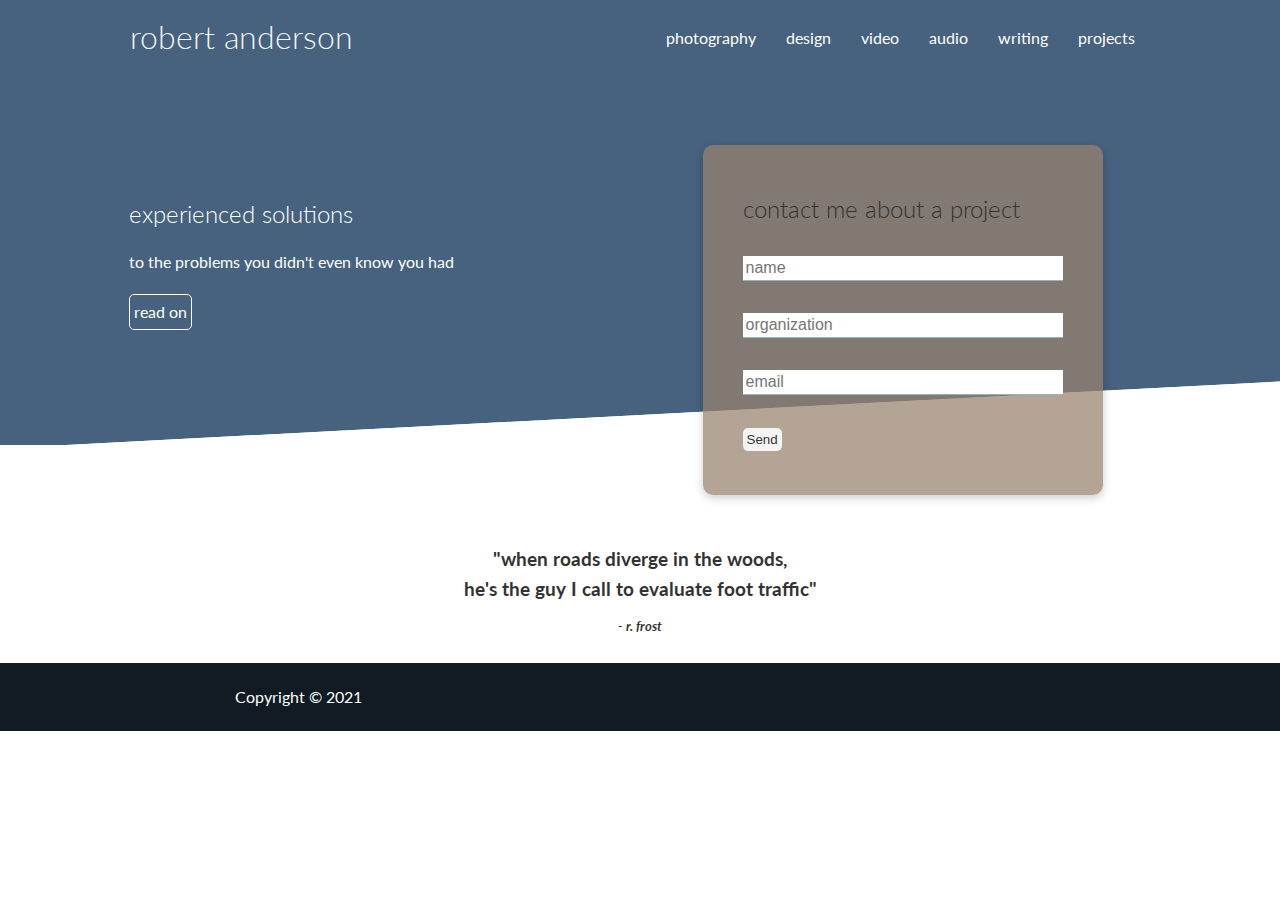
<file: php/index.html>
<!DOCTYPE html>
<html lang="en">
<head>
    <meta charset="UTF-8">
    <meta description="Welcome to bob3rt.com, the portfolio site of Robert Anderson. Discover projects I've done in the past and things that I'm currently working on.">
    <meta name="viewport" content="width=device-width, initial-scale=1.0">
    <link rel="stylesheet" href="https://cdnjs.cloudflare.com/ajax/libs/font-awesome/5.15.1/css/all.min.css" integrity="sha512-+4zCK9k+qNFUR5X+cKL9EIR+ZOhtIloNl9GIKS57V1MyNsYpYcUrUeQc9vNfzsWfV28IaLL3i96P9sdNyeRssA==" crossorigin="anonymous" />
    <link rel="stylesheet" href="css/utilities.css">
    <link rel="stylesheet" href="css/style.css">
    <title>robert anderson - bob3rt.com</title>
</head>
<body>

    <!-- Navbar -->

    <div class="navbar">
        <div class="container flex">
            <h1 class="logo">robert anderson</h1>
            <nav>
                <ul>
                    <li><a href="photography.html">photography</a></li>
                    <li><a href="design.html">design</a></li>
                    <li><a href="video.html">video</a></li>
                    <li><a href="audio.html">audio</a></li>
                    <li><a href="writing.html">writing</a></li>
                    <li><a href="projects.html">projects</a></li>
                </ul>
            </nav>
        </div>
    </div>

    <!--- Showcase-->

    <section class="showcase">
        <div class="container grid">
            <div class="showcase-text">
                <h2>experienced solutions</h2>
                <p>to the problems you didn't even know you had</p>
                <a href="about.html" class="btn btn-outline">read on</a>
            </div>
            <div class="showcase-form card">
                <h2>contact me about a project</h2>
                <form>
                    <div class="form-control">
                        <input type="text" name="name" placeholder="name" required>
                    </div>
                    <div class="form-control">
                        <input type="text" name="org" placeholder="organization" required>
                    </div>
                    <div class="form-control">
                        <input type="text" name="email" placeholder="email" required>
                    </div>
                    <input type="submit" value="Send" class="btn btn-light">
                </form>
            </div>
        </div>
                
    
            </section>

    <!--Quote-->

    <section class="quote">
        <div class="container">
            <h3 class="quote-heading text-center my-1">
                &quot;when roads diverge in the woods, <br>he's the guy I call to evaluate foot traffic&quot; <br><cite><sub><small>- r. frost</small></sub></cite>
            </h3><br>
        </div>
    </section>

    <!-- Footer -->

    <footer class="footer bg-dark py-1">
        <div class="container">
            <a href="#"><i class="fab fa-github fa-1.75x"></i></a>
            <a href="#"><i class="fab fa-twitter fa-1.75x"></i></a>
            <a href="#"><i class="fab fa-instagram fa-1.75x"></i></a>
            <a href="#"><i class="fab fa-reddit-alien fa-1.75x"></i></a>
            <div class="copy"><p>Copyright &copy; 2021</p>
        </div>
    </div>
    </footer>

</body>
</html>
</file>
<file: php/css/utilities.css>
.container {
    max-width: 1100px;
    margin: 0 auto;
    overflow: hidden;
    padding: 0 40px;
    align-items: right;
}

.card {
    background-color: rgba(151, 130, 110, 0.726);
    color: #333;
    border-radius: 10px;
    box-shadow: 0 3px 10px rgba(0, 0, 0, 0.2);
    padding: 20px;
    margin: 10px;
}

.card1 {
    background-color: rgb(151, 130, 110, 0.98);
    color: #333;
    border-radius: 10px;
    box-shadow: 0 3px 10px rgba(0, 0, 0, 0.2);
    padding: 20px;
    margin: 25px;
    max-inline-size: 95%;
    display: grid;
    align-self: cover;
}
.btn {
    display: inline-block;
    text-align: center;
    padding: .25rem;
    text-align: center;
    cursor: pointer;
    background: var(--primary-color);
    color: #fff;
    border: none;
    border-radius: 5px;
}

.btn-outline {
    background-color: transparent;
    border: 1px #fff solid;
}

.btn:hover{
    transform: scale(0.98);
}

/* Backgrounds & colored buttons*/
.bg-primary,
.btn-primary {
background-color: var(--secondary-color);
color: #fff;
}

.bg-secondary,
.btn-secondary {
background-color: var(--secondary-color);
color: #fff;
}

.bg-dark,
.btn-dark {
background-color: var(--dark-color);
color: #fff;
}

.bg-light,
.btn-light {
background-color: var(--light-color);
color: #333;
}

.bg-primary a,
.btn-primary a,
.bg-secondary a,
.btn-secondary a,
.bg-dark a,
.btn-dark a {
    color: #fff;    
}

/* Text Colors */
.text-primary,
.btn-primary {
background-color: var(--primary-color);
color: #fff;
}

.text-secondary,
.btn-secondary {
background-color: var(--secondary-color);
color: #fff;
}

.text-dark,
.btn-dark {
background-color: var(--dark-color);
color: #fff;
}

.text-light,
.btn-light {
background-color: var(--light-color);
color: #333;
}

/* Text sizes */
.lead {
    font-size: 20;
}

.sm {
    font-size: 1rem;
}

.md {
    font-size: 2rem;
}

.lg {
    font-size: 3rem;
}

.xl {
    font-size: 4rem;
}

.text-center {
    text-align: center;
}

/* Alert */
.alert {
    background-color: var(--light-color);
    padding: 10px 20px;
    font-weight: bold;
    margin: 15px 0;
}

.alert i {
    margin-right: 10px;
}

.alert-success {
    background-color: var(--success-color);
    color: #fff;
}

.alert-error {
    background-color: var(--error-color);
    color: #fff;
}

.flex {
    display: flex;
    justify-content: left;
    align-items: center;
    height: 100%;
}

.grid {
    display: grid;
    grid-template-columns: repeat(2, 1fr);
    gap: 20px;
    justify-content: center;
    align-items: center;
    height: 100%;
}

.grid-3 {
    grid-template-columns: repeat(3, 1fr);
}

/* Margin */
.my-1 {
    margin: 1rem 0;
}

.my-2 {
    margin: 1.5rem 0;
}

.my-3 {
    margin: 2rem 0;
}

.my-4 {
    margin: 3rem 0;
}

.my-5 {
    margin: 4rem 0;
}

.m-1 {
    margin: 1rem;
}

.m-2 {
    margin: 1.5rem;
}

.m-3 {
    margin: 2rem;
}

.m-4 {
    margin: 3rem;
}

.m-5 {
    margin: 4rem;
}

/* Padding */
.py-1 {
    padding: 1rem 0;
}

.py-2 {
    padding: 1.5rem 0;
}

.py-3 {
    padding: 2rem 0;
}

.py-4 {
    padding: 3rem 0;
}

.py-5 {
    padding: 4rem 0;
}

.p-1 {
    padding: 1rem;
}

.p-2 {
    padding: 1.5rem;
}

.p-3 {
    padding: 2rem;
}

.p-4 {
    padding: 3rem;
}

.p-5 {
    padding: 4rem;
}
</file>
<file: php/css/style.css>
@import url('https://fonts.googleapis.com/css2?family=Lato:wght@300&display=swap');

:root {
    --primary-color:  #224364d5;
    --secondary-color:  #c92f25;
    --dark-color:  #101b24;
    --light-color:  #f4f4f4;
    --success-color: #5cb85c;
    --error-color: #d9534f;
}

* {
    box-sizing: border-box;
    padding: 0;
    margin: 0;
}

body {
font-family: 'Lato', sans-serif;
color: #333;
line-height: 1.6;
}

ul {
    list-style-type: none;
}

a {
    text-decoration: none;
    color: #333;
}

h1,
h2 {
    font-weight: 300;
    line-height: 1.2;
    margin: 10px 0;
}

p {
    margin: 5px 0;
}

img {
    width: 100%;
}

code, pre {
    background-color: #333333;
    color: #fff;
    padding: 10px;
}

/* Navbar */

.navbar {
    background-color: var(--primary-color);
    color: #fff;
    height: 75px;
    
}

.navbar ul {
    display: flex;
}

.navbar a {
    color: #fff;
    padding: 10px;
    margin: 0 5px;
}

.navbar a:hover {
    border-bottom: 2px #fff solid;
}

.navbar .flex{
    justify-content: space-between;
}

.logo {
    color: var(--light-color);
    font-weight: 300;

}

.fab {
    margin: 10px;
}

/* Showcase */

.showcase {
    height: 400;
    background-color: var(--primary-color);
    color: #fff;
    position: relative;
}

.showcase h1 {
    font-size: 40px;
}

.showcase h3 {
    font-size: 20px;
}

.showcase p {
    margin: 20px 0;
}

.showcase .grid{
    overflow: visible;
    grid-template-columns: 55% 45%;
    gap: 3px;
}

.showcase-text {
    animation: slideinfromleft 1s ease-in;
}

.showcase-form {
    position: relative;
    top: 60px;
    height: 350px;
    width: 400px;
    padding: 40px;
    z-index: 100;
    animation: slideinfromright 1s ease-in;
}

.showcase-form .form-control {
    margin: 30px 0;
}

.showcase-form input[type='text'],
.showcase-form input[type='email'] {
    border: 0;
    border-bottom: 1px solid #90b5be;
    width: 100%;
    padding: 3px;
    font-size: 16px;
}

.showcase-form input:focus {
    outline: none;
}

.showcase::before,
.showcase::after {
    content: '';
    position: absolute;
    height: 100px;
    bottom: -70px;
    right: 0;
    left: 0;
    background: #fff;
    transform: skewY(-3deg);
    -webkit-transform: skewY(-3deg);
    -moz-transform: skewY(-3deg);
    -ms-transform: skewY(-3deg);
}

/* Quote */

.quote {
    padding-top: 100px;
    animation: slideinfrombottom 1s ease-in;
}

.quote-heading {
    max-width: 500px;
    margin: auto;
}

.quote .grid h3 {
    font-size: 35px;
}

.quote .grid p {
    font-size: 20px;
    font-weight: bold;
}

/* Footer */

.copy {
    display: inline-block;
    margin-left: 25px;
}

/* Animations */

@keyframes slideinfromleft {
    0% {
        transform: translateX(-100%);
    }

    100% {
        transform: translateX(0);
    }
}

@keyframes slideinfromright {
    0% {
        transform: translateX(100%);
    }

    100% {
        transform: translateX(0);
    }
}

@keyframes slideinfromtop {
    0% {
        transform: translateY(-100%);
    }

    100% {
        transform: translateY(0);
    }
}

@keyframes slideinfrombottom {
    0% {
        transform: translateY(100%);
    }

    100% {
        transform: translateY(0);
    }
}

/* Tablets and under */
@media(max-width: 768px) {
.grid,
.showcase .grid,
.quote .grid,
.cli .grid,
.cloud .grid,
.features-main .grid,
.docs-main .grid {
    grid-template-columns: 1fr;
    grid-template-rows: 1fr;
}

.showcase {
    height: auto;
}

.showcase-text {
    text-align: center;
    margin-top: 40px;
    animation: slideinfromtop 1s ease-in;
}

.showcase-form {
    justify-self: center;
    margin: auto;
    animation: slideinfrombottom 1s ease-in;
}



/* Mobile */
@media(max-with: 500px) {
    .navbar {
        height: 110px;
    }

.navbar .flex {
    flex-direction: column;
}

.navbar ul {
    padding: 10px;
    background-color: rgba(0, 0, 0, .11);
}}}
</file>
